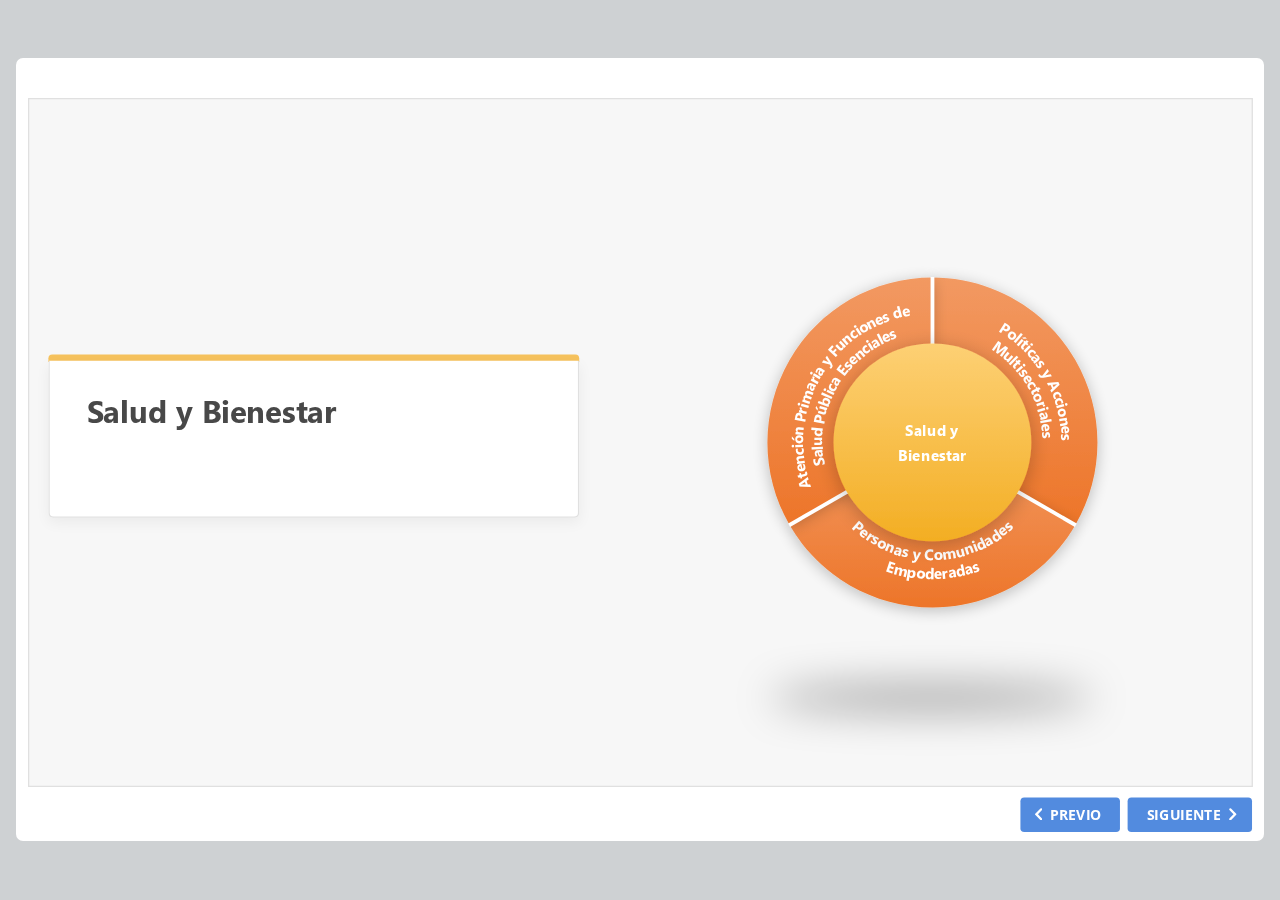
<file: story_content/WebObjects/6Y0cYPQNAMm/index.html>
<!DOCTYPE html>
<!-- Created with iSpring --><!-- 1304 774 --><!--version 10.1.3.9004 --><!--type html --><!--mainFolder ./ -->
<html style=background-color:#ced1d3;>
<head>
    <meta http-equiv="Content-Type" content="text/html;charset=utf-8"/><meta name="viewport" content="width=device-width,initial-scale=1,minimum-scale=1,maximum-scale=1,user-scalable=no"/><meta name="format-detection" content="telephone=no"/><meta name="apple-mobile-web-app-capable" content="yes"/><meta name="apple-mobile-web-app-status-bar-style" content="black"/><meta http-equiv="X-UA-Compatible" content="IE=edge"/><meta name="msapplication-tap-highlight" content="no"/><title>Componentes_APS</title><link rel="apple-touch-icon-precomposed" href="data/apple-touch-icon.png"/><link rel="shortcut icon" type="image/ico" href="data/favicon.ico"/><style>body {background-color:#ced1d3;}#spr0_258ae596 {display:none;}</style>
    
    
    <style>
		#playerView {
			position:absolute;
			-webkit-tap-highlight-color:rgba(0,0,0,0);
			-webkit-user-select:none;
			-moz-user-select:none;
			-webkit-touch-callout:none;
			-webkit-user-drag:none;
		}
		#playerView * {
			position:absolute;
		}
		#preloader {
			width: 50px;
			height: 50px;
			position: absolute;
			top: 0;
			left: 0;
			bottom: 0;
			right: 0;
			margin: auto;
			border-radius: 10px;
			background-color: rgba(0, 0, 0, 0.5);
		}

		#preloader::after {
			content: '';
			position: absolute;
			background: url([data-uri]);
			background-size: cover;
			top: 0;
			left: 0;
			bottom: 0;
			right: 0;
			animation: preloader_spin 1s infinite linear;
			-webkit-animation: preloader_spin 1s infinite linear;
		}

		@keyframes preloader_spin { 0% {transform: rotate(0deg);} 100% {transform: rotate(360deg);} }
		@-webkit-keyframes preloader_spin { 0% {-webkit-transform: rotate(0deg);} 100% {-webkit-transform: rotate(360deg);}}
    </style>
</head>
<body>
	<div id="preloader"></div>
	<script src="data/browsersupport.js?8E331B9B"></script>
	<script src="data/player.js?8E331B9B"></script>
    <div id="content"></div>
    <div id="spr0_258ae596"></div>
    <script>
		(function(startup){
			function start(savedPresentationState)
			{
				var presInfo = "eNq9WN1u29gRfhWCRYAWsFVJliXLvSj4J5sITWpJKk66XRBH5LHCDUWy/NEmMQz0BfoQveldLhZ715sC9Zv0STpzSEokRUlNNk2EyBLPd2bmzHzzc/TI+/w1/zgQhKvJqD87n8xGk/PRhTA9Fy+uLs9Ho8lQnE1ng6HYf+LP+AzAUrSOo5CGGU0dYW7BU7f78U/89WB41T/j3/LXkyH8dQHmRgm14sSZDvrDyXAMsHjDXw/7g/EZn6MtfprmfkadQb836F04035/9AdAUf76kQ/x7R2+wdcsyekZT/jr79kCH8cAS9lXgFwMmb4HEqSUPWafnn54OivQYdpAj46j4yb64oTsrI4enEDHx9F4zB34oWnImIELT+xLDprgy+PgTR18ddzmtMuMw2jaYcdh9EMDPT2BXjbQk+PoTd5AnzjlxqujR/3j6Kxh96Tf7W2A8+sGgzF5Uv4Jnsf4nFTPgzYLzvgEycU/MdY/8g8lOZ4qtSmK8sEKn32ANPPDVU/yEzegsk9WCVnjYqHGr4QCW68HqB2e8x7JyJ9/74dZHJAPNBn0fkzLtIc/KisVoizIkiCeTyfK8Hw0EMfnoji+OL+URspkdCUMFfHiqfDETlolyNueCU7XZ1kNdoPifq/fH7BzjXqT0XQyuoTSMbqcQI2g54MBOu4MD1zm+nwW8kwGb8Q05CzC0jmH9VLnQ5j1ez9FDw887BPggL3++OpqNBlfjofAPxk1DqfD6fhqcsnUtgBeE7CCr1WcQffypPLBV1Z+xi/LaO+s8E9aMfzqVvh7VixPm3Hx/3JGlz3pXnA4i679ZRR4e4aNvkGU0n0HHTbo8pt5CpSNS7ssuooot1D3rBm3rJlA0x7UjbnsTyvlpI3w2oh6DoHwSUv7YadMvroZuziBUDZPuPg2b9TloPqwxgId+B61/TUN/BC72aaq6DUcHmz5wUIk5kBUPY+3RS9pN4SdIDYulZ/ebz99bKh55Jd5lkVhz41gzAqzXhgla4JO/M2M/[base64]/Bgn0QoP0V6f4Ku+HkTEgy6Pi/IUX/VFNAAFNILBqNxbRolXhqGPL+zyTfufGIUfcXov2biuMb09mmRVecFHj7xWb/Tlp7DCRttHcfWolk8ZIzpUAMjN5W632yFxs5uAVJbAoiNIkmJZqqgpjmCqgqMJoqI5oiC9dGzDEZUbVYczqglHAg7nI9eP/YjzKBcQzvNJHAEt/A0BdxwWZti2cefMBV2BY/IiSRLC+eEDTfwoObZRF16pN4KtGrojLkCGbuH2CBKOpmhCSDZ0RVz/+ZfwmBhLsW1Vv7HYpSt88Fd5ApsqIYLr0tRf+hBl4h0Vo6myggUY+XAMaBvz1mHTPD5w2IWsGnBO0yyOyQTANiH3wMshbu4+3lwT3iimY0kKbEYRhu1Yi/ncMG0FijyvgVJ/nQfFdi6MODgtq0eZvwwoB52VBtw68lgsyVEfWC9V3QE9zODysaqp9hvnzmAeEVykQPJlEnXDvBO0SpRMU/[base64]/DnPC7ji0WBFE7uOmyv92j26ahFfnh6Mpr9Lil3ixUDF4XxljYmqojN57/psuq1AmC6L/C8RH+qEYJWJgmyCwjrFosRdBkTSlSxPZpSLm/[base64]/mf8YdeJNwVJMVr+B/dtU7AA5BZEYLuFsKAFd0Fv15laD/zYTagKRg4x0Cp0rGKJ5kK/LLlWWCcGy7g0TmaDChRtO/9FlDMCAJySlzz+XeFWXDOCSZNf3aA0gVlfojWAydbPtNlAjMIqUJASjIIaOXbBepkvKSnJAwXLUDBd/CpWhCALBXwYxNi0CasJCl24d0d5lskbCj61loOgXsCTPoMS69CRB4EH1a0mhtdQDrf415Bmo0439BeMl9gpJmduCub/6RrFYKShWaq0fUrfKNpa3VhREXJzTsi/AVMZh3NJ66qbMfdhyMSshw2GYJWmXaEuBOq7bqqDtlYQ9mUXTxEEwhNYEmUwqbkLhgckXOffdQv2TMxNUjZXterz1iMuYfJgF1iARSgLZsMhxUCxRKXRpAm5ePv+CetwcagCMKSTpGri4F2Vh02Xl9YtepxmNitfNPiRZVjTbz9FXlIbS/MPKMV+6NbNzfm2922mo0/8NvUFzPvoctQe1nnQ3tO/Ax3gDgTHeKaRR6EGaIbO+xKJWaThg08EopL/KHfvKywFMgQ6psWEbyiEMngHUxATE+m7Uht6iUFHFimG4+a6C7xCqPjNYiX7Ay3dlXsDN20PdbotuVLssaEufs9O6BQcV5ryCArB+/nvahrDRbjvKnZB3r4iWarNLA7gx4u7psoCwDPkfmkI7PbZNAdqdn7DJD9K3HqkyKWrzSaPK2qqtKUX70ovb0/OnCKcNLvChKBGPbPcv7pTqKEW1bFr6739plFvlWD2eP+FkQ8LcQ5MZlZ//GWT+uskhVoT/eFp+aaJZSZzX21WxfcvvLh9KpfvarGasbTouBoeSIKi8ZimCCc1TEnSJNVaJhC4NKlKWq0AvtF6zrW0DhtKe4p2qmAiSCJsqXpWhUbh+1XfK7cXAKiszAURUJos5jmcNXFuHuLAkweSKx4JsWNcdcOz7kPLKbtv3egSd74cDWFS/g9r0Pbsy1aNW7VyILC4W3JRmjXtasW4LYksxfBOs3WI5xm+XG8O8rQIXmiO10pyh3xK8/WGSYVSjeFunukaaXiXVxpsy87dg24J0ewdcsxi13DxJo3QfV8UFLoMmjKIVF5UfKXCK+SZ7/pTlQZH6TMq+ELzAQfaz8RM231KYZNc+msdy944k7q5a1DcyDzI+baeV+nL9KoR9g+5DvqBwopm2OncEWWZXORzSYKT1fOxTK7xubi9zzQ3SraBDWSn33JIV9AQYGt8ViUY9v6xgTErRUtgvEM8/+2WVsU1F2d7k8GpT3Cbk4rJCQi/6z1//UUCLK3WZ6JCCxfeKTVjo2QyL4OKnEZjZsb6AR4squJv6t7uOzv3dUpp3gdoEfvw20C1sN9ZW18qtvG9woTxpE8vKyqJfl49PT/8FhedGVw==";
				PresentationPlayer.start(presInfo, "content", "playerView", onPlayerInit, savedPresentationState);
				function onPlayerInit(player)
				{
					(function(player){
	(function(player)
{
	function findConnector(win)
	{
		var retries = 0;
		while (!win.ispringPresentationConnector && win.parent && win.parent != win)
		{
			++retries;
			if (retries > 7)
			{
				return null;
			}

			win = win.parent;
		}
		return win.ispringPresentationConnector;
	}

	function getConnector()
	{
		var api = findConnector(window);
		if (!api && window.opener && (typeof(window.opener) != "undefined"))
		{
			api = findConnector(window.opener);
		}
		return api;
	}

	var connector = getConnector();
	if (connector)
	{
		connector.register(player);
	}
})(player);

})(player);

					var preloader = document.getElementById("preloader");
					preloader.parentNode.removeChild(preloader);
				}
			}

			if (startup)
				startup(start);
			else
				start();
		})();
    </script>
</body>
</html>
</file>
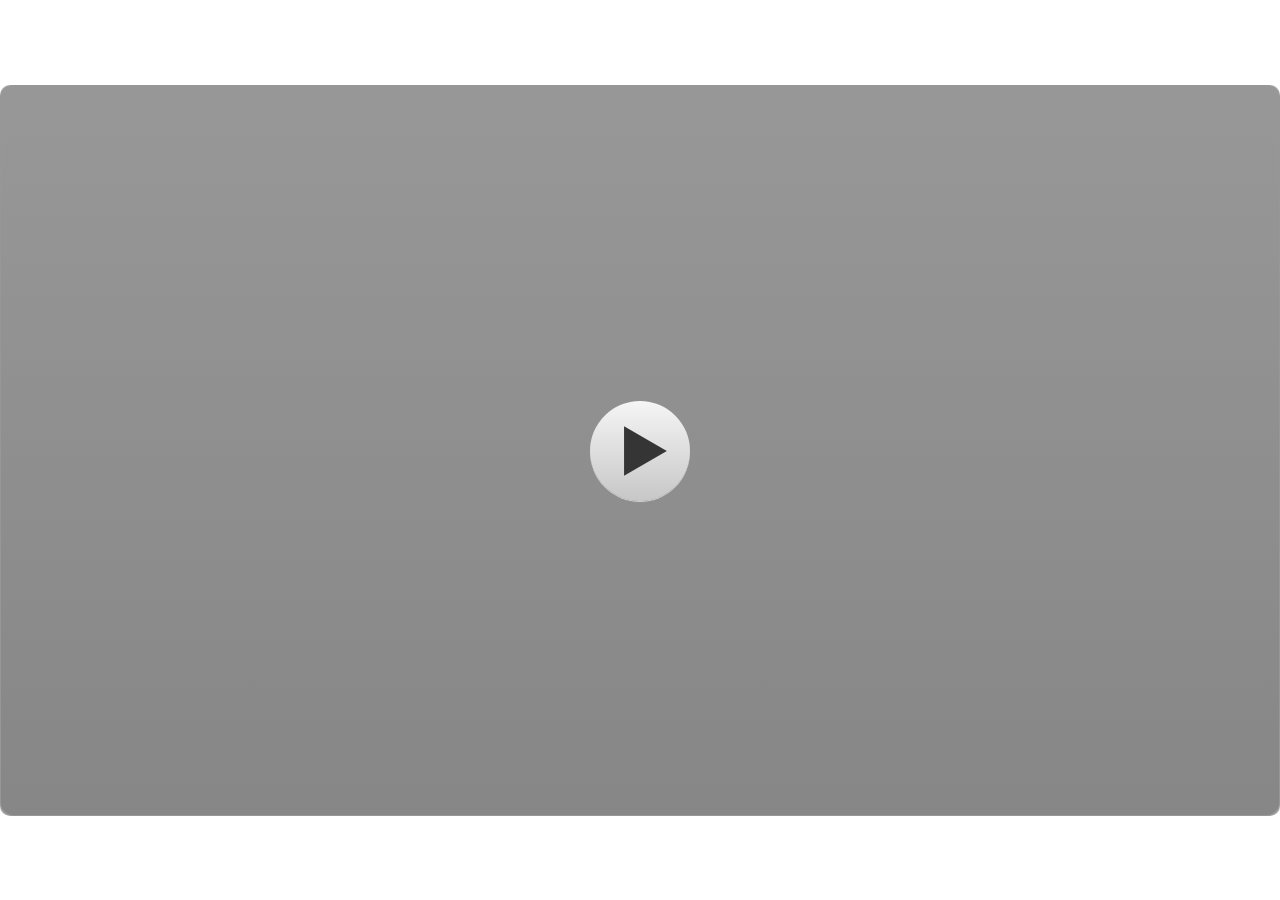
<file: story.html>
<!doctype html>
<html lang="es">
<head>
  <meta charset="utf-8">
  <!-- Creado con Storyline 360 - http://www.articulate.com  -->
  <!-- version: 3.59.26702.0 -->
  <title>Diap_09</title>
  <meta http-equiv="x-ua-compatible" content="IE=edge"/>
  <meta name="viewport" content="width=device-width,initial-scale=1,user-scalable=no,shrink-to-fit=no,minimal-ui"/>
  <meta name="apple-mobile-web-app-capable" content="yes"/>
  <style>
    html, body { height: 100%; padding: 0; margin: 0 }
    #app { height: 100%; width: 100%; }
  </style>
  
  <script>window.THREE = { };</script>
</head>
<body style="background: #FFFFFF" class="cs-HTML theme-classic">
  <!-- 360 -->
  <script>!function(e){var i=/iPhone/i,o=/iPod/i,n=/iPad/i,t=/(?=.*\bAndroid\b)(?=.*\bMobile\b)/i,d=/Android/i,s=/(?=.*\bAndroid\b)(?=.*\bSD4930UR\b)/i,b=/(?=.*\bAndroid\b)(?=.*\b(?:KFOT|KFTT|KFJWI|KFJWA|KFSOWI|KFTHWI|KFTHWA|KFAPWI|KFAPWA|KFARWI|KFASWI|KFSAWI|KFSAWA)\b)/i,r=/IEMobile/i,h=/(?=.*\bWindows\b)(?=.*\bARM\b)/i,a=/BlackBerry/i,l=/BB10/i,p=/Opera Mini/i,f=/(CriOS|Chrome)(?=.*\bMobile\b)/i,u=/(?=.*\bFirefox\b)(?=.*\bMobile\b)/i,c=new RegExp("(?:Nexus 7|BNTV250|Kindle Fire|Silk|GT-P1000)","i"),w=function(e,i){return e.test(i)},A=function(e){var A=e||navigator.userAgent,v=A.split("[FBAN");if(void 0!==v[1]&&(A=v[0]),this.apple={phone:w(i,A),ipod:w(o,A),tablet:!w(i,A)&&w(n,A),device:w(i,A)||w(o,A)||w(n,A)},this.amazon={phone:w(s,A),tablet:!w(s,A)&&w(b,A),device:w(s,A)||w(b,A)},this.android={phone:w(s,A)||w(t,A),tablet:!w(s,A)&&!w(t,A)&&(w(b,A)||w(d,A)),device:w(s,A)||w(b,A)||w(t,A)||w(d,A)},this.windows={phone:w(r,A),tablet:w(h,A),device:w(r,A)||w(h,A)},this.other={blackberry:w(a,A),blackberry10:w(l,A),opera:w(p,A),firefox:w(u,A),chrome:w(f,A),device:w(a,A)||w(l,A)||w(p,A)||w(u,A)||w(f,A)},this.seven_inch=w(c,A),this.any=this.apple.device||this.android.device||this.windows.device||this.other.device||this.seven_inch,this.phone=this.apple.phone||this.android.phone||this.windows.phone,this.tablet=this.apple.tablet||this.android.tablet||this.windows.tablet,"undefined"==typeof window)return this},v=function(){var e=new A;return e.Class=A,e};"undefined"!=typeof module&&module.exports&&"undefined"==typeof window?module.exports=A:"undefined"!=typeof module&&module.exports&&"undefined"!=typeof window?module.exports=v():"function"==typeof define&&define.amd?define("isMobile",[],e.isMobile=v()):e.isMobile=v()}(this);
    window.isMobile.apple.tablet = window.isMobile.apple.tablet ||
      (navigator.platform === 'MacIntel' && navigator.maxTouchPoints > 1);
    window.isMobile.apple.device = window.isMobile.apple.device || window.isMobile.apple.tablet;
    window.isMobile.tablet = window.isMobile.tablet || window.isMobile.apple.tablet;
    window.isMobile.any = window.isMobile.any || window.isMobile.apple.tablet;
  </script>

  <div id="focus-sink" tabindex="-1"></div>

  <div id="preso"></div>
  <script>
    window.DS = {};
    window.globals = {
      DATA_PATH_BASE: '',
      HAS_FRAME: true,
      HAS_SLIDE: true,

      lmsPresent: false,
      tinCanPresent: false,
      cmi5Present: false,
      aoSupport: false,
      scale: 'show all',
      captureRc: false,
      browserSize: 'optimal',
      bgColor: '#FFFFFF',
      features: 'InsertSvgPicture,LrsSupport,MultipleQuizTracking,XApiSupport',
      themeName: 'classic',
      preloaderColor: '#FFFFFF',
      suppressAnalytics: false,
      productChannel: 'stable',
      publishSource: 'storyline',
      aid: 'auth0|5c4c7b2493dcb8211daaadda',
      cid: '97d50d90-c451-478b-964c-094bd1d2507d',
      playerVersion: '3.59.26702.0',
      maxIosVideoElements: 10,

      
      parseParams: function(qs) {
        if (window.globals.parsedParams != null) {
          return window.globals.parsedParams;
        }
        qs = (qs || window.location.search.substr(1)).split('+').join(' ');
        var params = {},
            tokens,
            re = /[?&]?([^=]+)=([^&]*)/g;

        while (tokens = re.exec(qs)) {
          params[decodeURIComponent(tokens[1]).trim()] =
            decodeURIComponent(tokens[2]).trim();
        }
        window.globals.parsedParams = params;
        return params;
      }

    };

    (function() {

      var classTypes = [ 'desktop', 'mobile', 'phone', 'tablet' ];

      var addDeviceClasses = function(prefix, testObj) {
        var curr, i;
        for (i = 0; i < classTypes.length; i++) {
          curr = classTypes[i];
          if (testObj[curr]) {
            document.body.classList.add(prefix + curr);
          }
        }
      };

      var params = window.globals.parseParams(),
          isDevicePreview = params.devicepreview === '1',
          isPhoneOverride = params.deviceType === 'phone' || (isDevicePreview && params.phone == '1'),
          isTabletOverride = (params.deviceType === 'tablet' || isDevicePreview) && !isPhoneOverride,
          isMobileOverride = isPhoneOverride || isTabletOverride;

      var deviceView = {
        desktop: !window.isMobile.any && !isMobileOverride,
        mobile: window.isMobile.any || isMobileOverride,
        phone: isPhoneOverride || (window.isMobile.phone && !isTabletOverride),
        tablet: isTabletOverride || window.isMobile.tablet
      };

      window.globals.deviceView = deviceView;
      window.isMobile.desktop = !window.isMobile.any;
      window.isMobile.mobile = window.isMobile.any;

      addDeviceClasses('view-', deviceView);

    })();
  </script>
  
  <script src='story_content/user.js' type=text/javascript></script>
  <div class="slide-loader"></div>

  <script>
    if (window.globals.deviceView.isMobile) { var doc = document, loader = doc.body.querySelector('.slide-loader'); [ 1, 2, 3 ].forEach(function(n) { var d = doc.createElement('div'); d.style.backgroundColor = window.globals.preloaderColor; d.classList.add('mobile-loader-dot'); d.classList.add('dot' + n); loader.appendChild(d); }); }
  </script>

  <div class="mobile-load-title-overlay" style="display: none">
    <div class="mobile-load-title">Diap_09</div>
  </div>

  <div class="mobile-chrome-warning"></div>

  <script>
    
    if (window.autoSpider && window.vInterfaceObject) {
      document.querySelector('.mobile-load-title-overlay').style.display = 'none';
    }
  </script>

  

  <link rel="stylesheet" href="html5/data/css/output.min.css" data-noprefix/>
</body>
<script src="html5/lib/scripts/bootstrapper.min.js"></script>
</html>
</file>
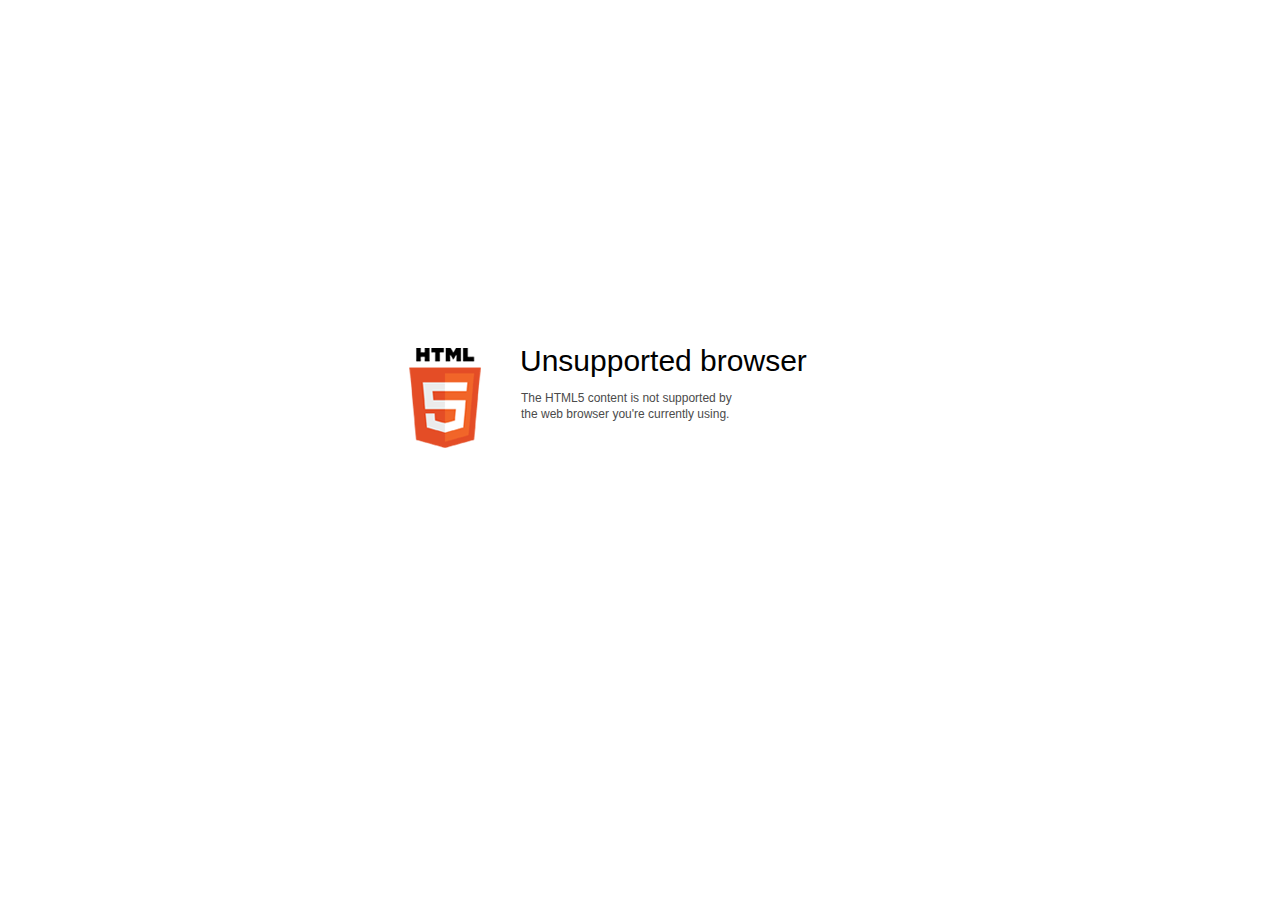
<file: story_content/WebObjects/6Y0cYPQNAMm/data/html5-unsupported.html>
﻿<html>
<head>
    <meta http-equiv="Content-Type" content="text/html;charset=utf-8"/>
    <meta name="viewport" content="width=device-width,initial-scale=1,maximum-scale=1">
    <meta name="format-detection" content="telephone=no">
    <meta name="apple-mobile-web-app-capable" content="yes">
    <meta name="apple-mobile-web-app-status-bar-style" content="black">
    <meta http-equiv="X-UA-Compatible" content="IE=edge">
    <meta name="msapplication-tap-highlight" content="no" />
    <title>Update your Web browser</title>
    <style>
        body {
            background: #fff;
        }

        .container {
            background: url(html5.png) no-repeat;
            position: absolute;
            width: 405px;
            height: 100px;

            top: 50%;
            margin-top: -102px;
            left: 50%;
            margin-left: -231px;
        }

        .title {
            left: 111px;
            width: 290px;
            height: 20px;
            font-family: Arial;
            font-size: 30px;
            color: #000;
            position: absolute;
            line-height: 28px;
            top: -1px;
        }
        
        .message {
            font-family: Arial;
            font-size: 12px;
            color: #4b4b4b;
            line-height: 16px;
            padding-top: 15px;
            padding-left: 1px;
        }
    </style>
</head>
<body>
<div class="container" id="container">
    <div class="title">Unsupported browser
        <div class="message">The HTML5 content is not supported by<br>the web browser you're currently using.</div>
    </div>
</div>
</div>
</body>
</html>
</file>
<file: html5/data/css/output.min.css>
@font-face {
  font-family: 'OxygenBold Charset1BoldC568B539';
  src: url('[data-uri]');
  font-style: normal;
  font-weight: normal;
}
@font-face {
  font-family: 'Oxygen Charset1_ 6EpvE8235AD94A';
  src: url('[data-uri]');
  font-style: normal;
  font-weight: normal;
}
@font-face {
  font-family: 'Oxygen Charset0_v5lJS7L41AD2746';
  src: url('[data-uri]');
  font-style: normal;
  font-weight: normal;
}
@font-face {
  font-family: 'OxygenBold Charset0Bold482B29A4';
  src: url('[data-uri]');
  font-style: normal;
  font-weight: normal;
}
.cs-npnxnanbnsnfns00000000001 .cs-infopanel  {
  box-shadow: 0 1px 0 rgba(184, 184, 184, 1);
  background: rgba(255, 255, 255, 1);
}
.cs-npnxnanbnsnfns00000000001 .cs-infopanel .cs-link {
  color: rgba(124, 34, 128, 1);
}
.cs-npnxnanbnsnfns00000000001 .cs-infopanel .cs-link:hover {
  color: rgba(0, 0, 238, 1);
}
.cs-npnxnanbnsnfns00000000001 .cs-infopanel .cs-name {
  color: rgba(68, 68, 68, 1);
}
.cs-npnxnanbnsnfns00000000001 .cs-infopanel .cs-title {
  color: rgba(153, 153, 153, 1);
}
.cs-npnxnanbnsnfns00000000001 .cs-infopanelpopup  {
  box-shadow: 0 1px 0 rgba(184, 184, 184, 1);
  background: linear-gradient(180deg, rgba(233, 233, 233, 1) 0%, rgba(207, 207, 207, 1) 100%);
}
.cs-npnxnanbnsnfns00000000001 .cs-infopanelpopup .cs-link {
  color: rgba(124, 34, 128, 1);
}
.cs-npnxnanbnsnfns00000000001 .cs-infopanelpopup .cs-link:hover {
  color: rgba(0, 0, 238, 1);
}
.cs-npnxnanbnsnfns00000000001 .cs-infopanelpopup .cs-name {
  color: rgba(68, 68, 68, 1);
}
.cs-npnxnanbnsnfns00000000001 .cs-infopanelpopup .cs-bio {
  color: rgba(153, 153, 153, 1);
}
.cs-npnxnanbnsnfns00000000001 .cs-timer  {
  color: rgba(85, 85, 85, 1);
}
.cs-npnxnanbnsnfns00000000001 .cs-duration stop:first-child {
  stop-color: rgba(0, 215, 255, 1);
}
.cs-npnxnanbnsnfns00000000001 .cs-duration stop:last-child {
  stop-color: rgba(0, 171, 255, 1);
}
.cs-npnxnanbnsnfns00000000001 .cs-elapsed stop:first-child {
  stop-color: rgba(254, 227, 71, 1);
}
.cs-npnxnanbnsnfns00000000001 .cs-elapsed stop:last-child {
  stop-color: rgba(252, 204, 42, 1);
}
.cs-npnxnanbnsnfns00000000001 .cs-timer .cs-pie .cs-innerstroke {
  stroke: rgba(199, 199, 199, 1);
}
.cs-npnxnanbnsnfns00000000001 .cs-timer .cs-pie .cs-innerborder {
  stroke: rgba(255, 255, 255, 1);
}
.cs-npnxnanbnsnfns00000000001 .cs-window  {
  box-shadow: 0 8px 5px rgba(0, 0, 0, 0.2);
  border-color: rgba(234, 234, 234, 1);
  background: rgba(243, 243, 243, 1);
  color: rgba(85, 85, 85, 1);
}
.cs-npnxnanbnsnfns00000000001 .cs-window .cs-diva {
  border-color: rgba(247, 247, 247, 1);
}
.cs-npnxnanbnsnfns00000000001 .cs-window .cs-divb {
  border-color: rgba(211, 211, 211, 1);
}
.cs-npnxnanbnsnfns00000000001 .cs-editor .cs-editor-slide {
  color: rgba(85, 85, 85, 1);
}
.cs-npnxnanbnsnfns00000000001 .cs-editor .cs-editor-html {
  color: rgba(68, 68, 68, 1);
}
.cs-npnxnanbnsnfns00000000001 .cs-editor .cs-editor-button {
  text-shadow: 0 1px 0 rgba(240, 240, 240, 1);
  color: rgba(53, 53, 53, 1);
  border-color: rgba(177, 177, 177, 1);
  background: linear-gradient(180deg, rgba(245, 245, 245, 1) 0%, rgba(199, 199, 199, 1) 100%);
}
.cs-npnxnanbnsnfns00000000001 .cs-editor .cs-editor-button:hover {
  background: linear-gradient(180deg, rgba(242, 242, 242, 1) 0%, rgba(175, 175, 175, 1) 100%);
}
.cs-npnxnanbnsnfns00000000001 .cs-editor .cs-editor-button:active {
  background: linear-gradient(180deg, rgba(199, 199, 199, 1) 0%, rgba(244, 244, 244, 1) 100%);
}
.cs-npnxnanbnsnfns00000000001 .cs-listitem  {
  color: rgba(53, 53, 53, 1);
  border-color: rgba(223, 223, 223, 1);
}
.cs-npnxnanbnsnfns00000000001 .cs-listitem.cs-viewed {
  color: rgba(144, 144, 144, 1);
}
.cs-npnxnanbnsnfns00000000001 .cs-listitem.cs-selected {
  color: rgba(53, 53, 53, 1);
  background: rgba(192, 226, 241, 1);
}
.cs-npnxnanbnsnfns00000000001 .cs-listitem.cs-selected:hover {
  background: rgba(192, 226, 241, 1);
}
.cs-npnxnanbnsnfns00000000001 .cs-listitem.cs-selected.hover {
  background: rgba(192, 226, 241, 1);
}
.cs-npnxnanbnsnfns00000000001 .cs-listitem.cs-selected:focus {
  background: rgba(192, 226, 241, 1);
}
.cs-npnxnanbnsnfns00000000001 .cs-listitem .cs-icon-carrot {
  fill: rgba(53, 53, 53, 1);
}
.cs-npnxnanbnsnfns00000000001 .cs-listitem .cs-icon-carrot .cs-shadow {
  fill: rgba(255, 255, 255, 1);
}
.cs-npnxnanbnsnfns00000000001 .cs-listitem:hover {
  background: rgba(230, 230, 230, 1);
}
.cs-npnxnanbnsnfns00000000001 .cs-listitem.hover {
  background: rgba(230, 230, 230, 1);
}
.cs-npnxnanbnsnfns00000000001 .cs-listitem:focus {
  background: rgba(230, 230, 230, 1);
}
.cs-npnxnanbnsnfns00000000001 .cs-glossary  {
  color: rgba(53, 53, 53, 1);
}
.cs-npnxnanbnsnfns00000000001 .cs-glossary .cs-scrolling-panel {
  background: rgba(231, 231, 231, 1);
}
.cs-npnxnanbnsnfns00000000001 .cs-glossary .cs-term.cs-selected .cs-choice-list-trigger {
  color: rgba(53, 53, 53, 1);
  background: rgba(192, 226, 241, 1);
}
.cs-npnxnanbnsnfns00000000001 .cs-glossary .cs-term.cs-selected .cs-choice-list-trigger:focus {
  color: rgba(53, 53, 53, 1);
  background: rgba(192, 226, 241, 1);
}
.cs-npnxnanbnsnfns00000000001 .cs-glossary .cs-term:hover .cs-choice-list-trigger {
  background: rgba(230, 230, 230, 1);
}
.cs-npnxnanbnsnfns00000000001 .cs-glossary .cs-term.hover .cs-choice-list-trigger {
  background: rgba(230, 230, 230, 1);
}
.cs-npnxnanbnsnfns00000000001 .cs-glossary .cs-term .cs-choice-list-trigger:focus {
  background: rgba(230, 230, 230, 1);
}
.cs-npnxnanbnsnfns00000000001 .cs-glossary .cs-diva {
  border-color: rgba(226, 226, 226, 1);
}
.cs-npnxnanbnsnfns00000000001 .cs-glossary .cs-divb {
  border-color: rgba(226, 226, 226, 1);
}
.cs-npnxnanbnsnfns00000000001 .cs-glossary .cs-divc {
  border-color: rgba(250, 250, 250, 1);
}
.cs-npnxnanbnsnfns00000000001 .cs-glossary .cs-heading {
  color: rgba(68, 68, 68, 1);
}
.cs-npnxnanbnsnfns00000000001 .cs-resource .cs-separator {
  border-color: rgba(224, 224, 224, 1);
}
.cs-npnxnanbnsnfns00000000001 .cs-outline  {
  color: rgba(68, 68, 68, 1);
}
.cs-npnxnanbnsnfns00000000001 .cs-outline .cs-diva {
  border-color: rgba(198, 198, 198, 1);
}
.cs-npnxnanbnsnfns00000000001 .cs-outline .cs-divb {
  border-color: rgba(249, 249, 249, 1);
}
.cs-npnxnanbnsnfns00000000001 .cs-outline .cs-divc {
  border-color: rgba(225, 225, 225, 1);
}
.cs-npnxnanbnsnfns00000000001 .cs-outline .cs-search-filter:hover {
  color: rgba(0, 0, 238, 1);
}
.cs-npnxnanbnsnfns00000000001 .cs-outline .cs-search-filter.hover {
  color: rgba(0, 0, 238, 1);
}
.cs-npnxnanbnsnfns00000000001 .cs-transcript  {
  color: rgba(68, 68, 68, 1);
}
.cs-npnxnanbnsnfns00000000001 .cs-transcript .cs-div {
  border-color: rgba(225, 225, 225, 1);
}
.cs-npnxnanbnsnfns00000000001 .cs-tabs:not(.topmenu-item) {
  color: rgba(85, 85, 85, 1);
}
.cs-npnxnanbnsnfns00000000001 .cs-tabs .cs-inner-button:not(.topmenu-item) {
  text-shadow: 0 1px 0 rgba(240, 240, 240, 1);
}
.cs-npnxnanbnsnfns00000000001 .cs-tabs:hover:not(.topmenu-item) {
  color: rgba(51, 51, 51, 1);
}
.cs-npnxnanbnsnfns00000000001 .cs-tabs.cs-selected {
  background: rgba(243, 243, 243, 1);
  color: rgba(51, 51, 51, 1);
}
.cs-npnxnanbnsnfns00000000001 .cs-seekcontrol  {
  background: linear-gradient(180deg, rgba(245, 245, 245, 1) 0%, rgba(199, 199, 199, 1) 100%);
  border-color: rgba(177, 177, 177, 1);
}
.cs-npnxnanbnsnfns00000000001 .cs-seekcontrol .cs-button:hover .cs-icon {
  fill: rgba(85, 85, 85, 1);
}
.cs-npnxnanbnsnfns00000000001 .cs-seekcontrol .cs-button.hover .cs-icon {
  fill: rgba(85, 85, 85, 1);
}
.cs-npnxnanbnsnfns00000000001 .cs-seekcontrol .cs-button .cs-icon-shadow {
  fill: rgba(240, 240, 240, 1);
}
.cs-npnxnanbnsnfns00000000001 .cs-seekcontrol .cs-button .cs-icon {
  fill: rgba(45, 45, 45, 1);
}
.cs-npnxnanbnsnfns00000000001 .cs-seekcontrol .cs-seek .cs-fill {
  background: rgba(255, 255, 255, 1);
}
.cs-npnxnanbnsnfns00000000001 .cs-seekcontrol .cs-seek {
  background: rgba(231, 231, 231, 1);
  border-color: rgba(184, 184, 184, 1);
}
.cs-npnxnanbnsnfns00000000001 .cs-searchinput .cs-input {
  color: rgba(138, 138, 138, 1);
  border-color: rgba(173, 173, 173, 1);
  background: rgba(223, 223, 223, 1);
}
.cs-npnxnanbnsnfns00000000001 .cs-searchinput .cs-input:focus {
  color: rgba(51, 51, 51, 1);
  background: rgba(250, 250, 250, 1);
}
.cs-npnxnanbnsnfns00000000001 .cs-searchinput .cs-input:hover {
  box-shadow: inset 0 0 1px 0 rgba(107, 248, 255, 1);
}
.cs-npnxnanbnsnfns00000000001 .cs-searchinput .cs-input.hover {
  box-shadow: inset 0 0 1px 0 rgba(107, 248, 255, 1);
}
.cs-npnxnanbnsnfns00000000001 .cs-searchinput .cs-button .cs-icon {
  fill: rgba(138, 138, 138, 1);
}
.cs-npnxnanbnsnfns00000000001 .cs-searchinput .cs-button:hover {
  fill: linear-gradient(180deg, rgba(245, 245, 245, 1) 0%, rgba(199, 199, 199, 1) 100%);
}
.cs-npnxnanbnsnfns00000000001 .cs-searchinput .cs-button.hover {
  fill: linear-gradient(180deg, rgba(245, 245, 245, 1) 0%, rgba(199, 199, 199, 1) 100%);
}
.cs-npnxnanbnsnfns00000000001 .cs-menu  {
  box-shadow: 0 1px 0 rgba(184, 184, 184, 1);
  background: rgba(243, 243, 243, 1);
}
.cs-npnxnanbnsnfns00000000001 .cs-topmenu-item.active .cs-tab {
  background: rgba(243, 243, 243, 1);
}
.cs-npnxnanbnsnfns00000000001 .cs-logo  {
  box-shadow: 0 1px 0 rgba(184, 184, 184, 1);
  background: rgba(255, 255, 255, 1);
}
.cs-npnxnanbnsnfns00000000001 .cs-checkbox  {
  color: rgba(68, 68, 68, 1);
}
.cs-npnxnanbnsnfns00000000001 .cs-checkbox:hover {
  border-color: rgba(107, 248, 255, 1);
}
.cs-npnxnanbnsnfns00000000001 .cs-checkbox.hover {
  border-color: rgba(107, 248, 255, 1);
}
.cs-npnxnanbnsnfns00000000001 .cs-checkbox .cs-box {
  color: rgba(255, 255, 255, 1);
  border-color: rgba(184, 184, 184, 1);
}
.cs-npnxnanbnsnfns00000000001 .cs-checkbox .cs-box:checked::after {
  color: rgba(51, 204, 0, 1);
}
.cs-npnxnanbnsnfns00000000001 .cs-checkbox .cs-box.checked.after {
  color: rgba(51, 204, 0, 1);
}
.cs-npnxnanbnsnfns00000000001 .cs-button  {
  text-shadow: 0 1px 0 rgba(240, 240, 240, 1);
  color: rgba(53, 53, 53, 1);
  border-color: rgba(177, 177, 177, 1);
  background: linear-gradient(180deg, rgba(245, 245, 245, 1) 0%, rgba(199, 199, 199, 1) 100%);
  box-shadow: 0 1px 0 rgba(207, 207, 207, 1);
}
.cs-npnxnanbnsnfns00000000001 .cs-button .cs-icon {
  fill: rgba(53, 53, 53, 1);
}
.cs-npnxnanbnsnfns00000000001 .cs-button .cs-icon-shadow {
  fill: rgba(240, 240, 240, 1);
}
.cs-npnxnanbnsnfns00000000001 .cs-button:hover {
  background: linear-gradient(180deg, rgba(242, 242, 242, 1) 0%, rgba(175, 175, 175, 1) 100%);
}
.cs-npnxnanbnsnfns00000000001 .cs-button.hover {
  background: linear-gradient(180deg, rgba(242, 242, 242, 1) 0%, rgba(175, 175, 175, 1) 100%);
}
.cs-npnxnanbnsnfns00000000001 .cs-button:active {
  background: linear-gradient(180deg, rgba(199, 199, 199, 1) 0%, rgba(244, 244, 244, 1) 100%);
}
.cs-npnxnanbnsnfns00000000001 .cs-button.cs-disabled:hover {
  background: linear-gradient(180deg, rgba(245, 245, 245, 1) 0%, rgba(199, 199, 199, 1) 100%);
}
.cs-npnxnanbnsnfns00000000001 .cs-button.cs-disabled.hover {
  background: linear-gradient(180deg, rgba(245, 245, 245, 1) 0%, rgba(199, 199, 199, 1) 100%);
}
.cs-npnxnanbnsnfns00000000001 .cs-button.cs-disabled:active {
  background: linear-gradient(180deg, rgba(245, 245, 245, 1) 0%, rgba(199, 199, 199, 1) 100%);
}
.cs-npnxnanbnsnfns00000000001 .cs-button.cs-volume:hover {
  background: linear-gradient(180deg, rgba(245, 245, 245, 1) 0%, rgba(199, 199, 199, 1) 100%);
}
.cs-npnxnanbnsnfns00000000001 .cs-button.cs-volume.hover {
  background: linear-gradient(180deg, rgba(245, 245, 245, 1) 0%, rgba(199, 199, 199, 1) 100%);
}
.cs-npnxnanbnsnfns00000000001 .cs-button.cs-volume:active {
  background: linear-gradient(180deg, rgba(245, 245, 245, 1) 0%, rgba(199, 199, 199, 1) 100%);
}
.cs-npnxnanbnsnfns00000000001.cs-base  {
  color: rgba(85, 85, 85, 1);
  border-color: rgba(233, 233, 233, 1);
  background: linear-gradient(180deg, rgba(233, 233, 233, 1) 0%, rgba(207, 207, 207, 1) 100%);
}
.cs-npnxnanbnsnfns00000000001.cs-base .cs-separator .cs-diva {
  background: rgba(211, 211, 211, 1);
}
.cs-npnxnanbnsnfns00000000001.cs-base .cs-separator .cs-divb {
  background: rgba(247, 247, 247, 1);
}
.cs-npnxnanbnsnfns00000000001.cs-base .cs-topmenu-item.active .cs-tab {
  border-color: rgba(211, 211, 211, 1);
}
.cs-npnxnanbnsnfns00000000001.cs-base .cs-topmenu-item.active .cs-panel {
  border-color: rgba(211, 211, 211, 1);
}
.cs-npnxnanbnsnfns00000000001.cs-base .cs-left {
  background: linear-gradient(180deg, rgba(219, 219, 219, 1) 0%, rgba(195, 195, 195, 1) 100%);
}
.cs-npnxnanbnsnfns00000000001.cs-base .cs-area-primary .cs-slide-container {
  background: linear-gradient(180deg, rgba(233, 233, 233, 1) 0%, rgba(207, 207, 207, 1) 100%);
}
.cs-npnxnanbnsnfns00000000001 .cs-volume::-moz-range-thumb {
  border-color: rgba(165, 165, 165, 1);
  box-shadow: inset 0 0 1px 0 rgba(212, 212, 212, 1);
  background: rgba(200, 200, 200, 1);
}
.cs-npnxnanbnsnfns00000000001 .cs-volume::-ms-thumb {
  border-color: rgba(165, 165, 165, 1);
  box-shadow: inset 0 0 1px 0 rgba(212, 212, 212, 1);
  background: rgba(200, 200, 200, 1);
}
.cs-npnxnanbnsnfns00000000001 .cs-volume::-webkit-slider-thumb {
  border-color: rgba(165, 165, 165, 1);
  box-shadow: inset 0 0 1px 0 rgba(212, 212, 212, 1);
  background: rgba(200, 200, 200, 1);
}
.cs-npnxnanbnsnfns00000000001 .cs-volume::-moz-range-track {
  border-color: rgba(242, 242, 242, 1);
  background: linear-gradient(180deg, rgba(188, 188, 188, 1) 0%, rgba(188, 188, 188, 1) 50.196%, rgba(195, 195, 195, 1) 100%);
}
.cs-npnxnanbnsnfns00000000001 .cs-volume::-ms-track {
  border-color: rgba(242, 242, 242, 1);
  background: linear-gradient(180deg, rgba(188, 188, 188, 1) 0%, rgba(188, 188, 188, 1) 50.196%, rgba(195, 195, 195, 1) 100%);
}
.cs-npnxnanbnsnfns00000000001 .cs-volume::-webkit-slider-runnable-track {
  border-color: rgba(242, 242, 242, 1);
  background: linear-gradient(180deg, rgba(188, 188, 188, 1) 0%, rgba(188, 188, 188, 1) 50.196%, rgba(195, 195, 195, 1) 100%);
}
body.show-focus .tab-focus-box {
  border-color: rgba(255, 255, 0, 1);
}
.skipnav {
  border-color: rgba(255, 255, 0, 1);
}
.fn-npnxnanbsnfns00000000001 {
  font-family: 'Oxygen943077F0';
  -webkit-font-variant-ligatures: no-common-ligatures;
  font-variant-ligatures: no-common-ligatures;
}
.fn-pxabnsnfns00000000001 {
  font-family: 'Oxygen943077F0';
  -webkit-font-variant-ligatures: no-common-ligatures;
  font-variant-ligatures: no-common-ligatures;
}
.fn-npxnabnsnfns00000000001 {
  font-family: 'Oxygen943077F0';
  -webkit-font-variant-ligatures: no-common-ligatures;
  font-variant-ligatures: no-common-ligatures;
}
.fn-npnxnanbnsnfns00000000001 {
  font-family: 'Oxygen943077F0';
  -webkit-font-variant-ligatures: no-common-ligatures;
  font-variant-ligatures: no-common-ligatures;
}
.fn-pxabnsnfns00000000000 {
  font-family: 'Oxygen943077F0';
  -webkit-font-variant-ligatures: no-common-ligatures;
  font-variant-ligatures: no-common-ligatures;
}
@font-face {
  font-family: 'Oxygen943077F0';
  src: url('[data-uri]');
  font-style: normal;
  font-weight: bold;
}
@font-face {
  font-family: 'Oxygen943077F0';
  src: url('[data-uri]');
  font-style: normal;
  font-weight: normal;
}
.cs-InvalidPromptSlide .cs-68pvJ9nD9yS-InvalidPromptSlide-btn0 {
  color: rgba(53, 53, 53, 1);
  border-color: rgba(177, 177, 177, 1);
  background: linear-gradient(180deg, rgba(245, 245, 245, 1) 0%, rgba(199, 199, 199, 1) 100%);
  text-shadow: 0 1px 0 rgba(240, 240, 240, 1);
}
.cs-InvalidPromptSlide .cs-68pvJ9nD9yS-InvalidPromptSlide-btn0 .cs-html {
  color: rgba(68, 68, 68, 1);
}
.cs-InvalidPromptSlide .cs-68pvJ9nD9yS-InvalidPromptSlide-btn0 .cs-slide {
  border-color: rgba(85, 85, 85, 1);
}
.cs-InvalidPromptSlide .cs-68pvJ9nD9yS-InvalidPromptSlide-btn0:hover {
  background: linear-gradient(180deg, rgba(242, 242, 242, 1) 0%, rgba(175, 175, 175, 1) 100%);
}
.cs-InvalidPromptSlide .cs-68pvJ9nD9yS-InvalidPromptSlide-btn0:active {
  background: linear-gradient(180deg, rgba(199, 199, 199, 1) 0%, rgba(244, 244, 244, 1) 100%);
}
.cs-PrintPromptSlide .cs-68pvJ9nD9yS-PrintPromptSlide-btn0 {
  color: rgba(53, 53, 53, 1);
  border-color: rgba(177, 177, 177, 1);
  background: linear-gradient(180deg, rgba(245, 245, 245, 1) 0%, rgba(199, 199, 199, 1) 100%);
  text-shadow: 0 1px 0 rgba(240, 240, 240, 1);
}
.cs-PrintPromptSlide .cs-68pvJ9nD9yS-PrintPromptSlide-btn0 .cs-html {
  color: rgba(68, 68, 68, 1);
}
.cs-PrintPromptSlide .cs-68pvJ9nD9yS-PrintPromptSlide-btn0 .cs-slide {
  border-color: rgba(85, 85, 85, 1);
}
.cs-PrintPromptSlide .cs-68pvJ9nD9yS-PrintPromptSlide-btn0:hover {
  background: linear-gradient(180deg, rgba(242, 242, 242, 1) 0%, rgba(175, 175, 175, 1) 100%);
}
.cs-PrintPromptSlide .cs-68pvJ9nD9yS-PrintPromptSlide-btn0:active {
  background: linear-gradient(180deg, rgba(199, 199, 199, 1) 0%, rgba(244, 244, 244, 1) 100%);
}
.cs-ScrollPromptSlide .cs-68pvJ9nD9yS-ScrollPromptSlide-btn0 {
  color: rgba(53, 53, 53, 1);
  border-color: rgba(177, 177, 177, 1);
  background: linear-gradient(180deg, rgba(245, 245, 245, 1) 0%, rgba(199, 199, 199, 1) 100%);
  text-shadow: 0 1px 0 rgba(240, 240, 240, 1);
}
.cs-ScrollPromptSlide .cs-68pvJ9nD9yS-ScrollPromptSlide-btn0 .cs-html {
  color: rgba(68, 68, 68, 1);
}
.cs-ScrollPromptSlide .cs-68pvJ9nD9yS-ScrollPromptSlide-btn0 .cs-slide {
  border-color: rgba(85, 85, 85, 1);
}
.cs-ScrollPromptSlide .cs-68pvJ9nD9yS-ScrollPromptSlide-btn0:hover {
  background: linear-gradient(180deg, rgba(242, 242, 242, 1) 0%, rgba(175, 175, 175, 1) 100%);
}
.cs-ScrollPromptSlide .cs-68pvJ9nD9yS-ScrollPromptSlide-btn0:active {
  background: linear-gradient(180deg, rgba(199, 199, 199, 1) 0%, rgba(244, 244, 244, 1) 100%);
}
.cs-ResumePromptSlide .cs-68pvJ9nD9yS-ResumePromptSlide-btn0 {
  color: rgba(53, 53, 53, 1);
  border-color: rgba(177, 177, 177, 1);
  background: linear-gradient(180deg, rgba(245, 245, 245, 1) 0%, rgba(199, 199, 199, 1) 100%);
  text-shadow: 0 1px 0 rgba(240, 240, 240, 1);
}
.cs-ResumePromptSlide .cs-68pvJ9nD9yS-ResumePromptSlide-btn0 .cs-html {
  color: rgba(68, 68, 68, 1);
}
.cs-ResumePromptSlide .cs-68pvJ9nD9yS-ResumePromptSlide-btn0 .cs-slide {
  border-color: rgba(85, 85, 85, 1);
}
.cs-ResumePromptSlide .cs-68pvJ9nD9yS-ResumePromptSlide-btn0:hover {
  background: linear-gradient(180deg, rgba(242, 242, 242, 1) 0%, rgba(175, 175, 175, 1) 100%);
}
.cs-ResumePromptSlide .cs-68pvJ9nD9yS-ResumePromptSlide-btn0:active {
  background: linear-gradient(180deg, rgba(199, 199, 199, 1) 0%, rgba(244, 244, 244, 1) 100%);
}
.cs-ResumePromptSlide .cs-68pvJ9nD9yS-ResumePromptSlide-btn1 {
  color: rgba(53, 53, 53, 1);
  border-color: rgba(177, 177, 177, 1);
  background: linear-gradient(180deg, rgba(245, 245, 245, 1) 0%, rgba(199, 199, 199, 1) 100%);
  text-shadow: 0 1px 0 rgba(240, 240, 240, 1);
}
.cs-ResumePromptSlide .cs-68pvJ9nD9yS-ResumePromptSlide-btn1 .cs-html {
  color: rgba(68, 68, 68, 1);
}
.cs-ResumePromptSlide .cs-68pvJ9nD9yS-ResumePromptSlide-btn1 .cs-slide {
  border-color: rgba(85, 85, 85, 1);
}
.cs-ResumePromptSlide .cs-68pvJ9nD9yS-ResumePromptSlide-btn1:hover {
  background: linear-gradient(180deg, rgba(242, 242, 242, 1) 0%, rgba(175, 175, 175, 1) 100%);
}
.cs-ResumePromptSlide .cs-68pvJ9nD9yS-ResumePromptSlide-btn1:active {
  background: linear-gradient(180deg, rgba(199, 199, 199, 1) 0%, rgba(244, 244, 244, 1) 100%);
}
.cs-ExternalInterfaceErrorSlide .cs-buttonOK {
  color: rgba(53, 53, 53, 1);
  border-color: rgba(177, 177, 177, 1);
  background: linear-gradient(180deg, rgba(245, 245, 245, 1) 0%, rgba(199, 199, 199, 1) 100%);
  text-shadow: 0 1px 0 rgba(240, 240, 240, 1);
}
.cs-ExternalInterfaceErrorSlide .cs-buttonOK .cs-html {
  color: rgba(68, 68, 68, 1);
}
.cs-ExternalInterfaceErrorSlide .cs-buttonOK .cs-slide {
  border-color: rgba(85, 85, 85, 1);
}
.cs-ExternalInterfaceErrorSlide .cs-buttonOK:hover {
  background: linear-gradient(180deg, rgba(242, 242, 242, 1) 0%, rgba(175, 175, 175, 1) 100%);
}
.cs-ExternalInterfaceErrorSlide .cs-buttonOK:active {
  background: linear-gradient(180deg, rgba(199, 199, 199, 1) 0%, rgba(244, 244, 244, 1) 100%);
}
</file>
